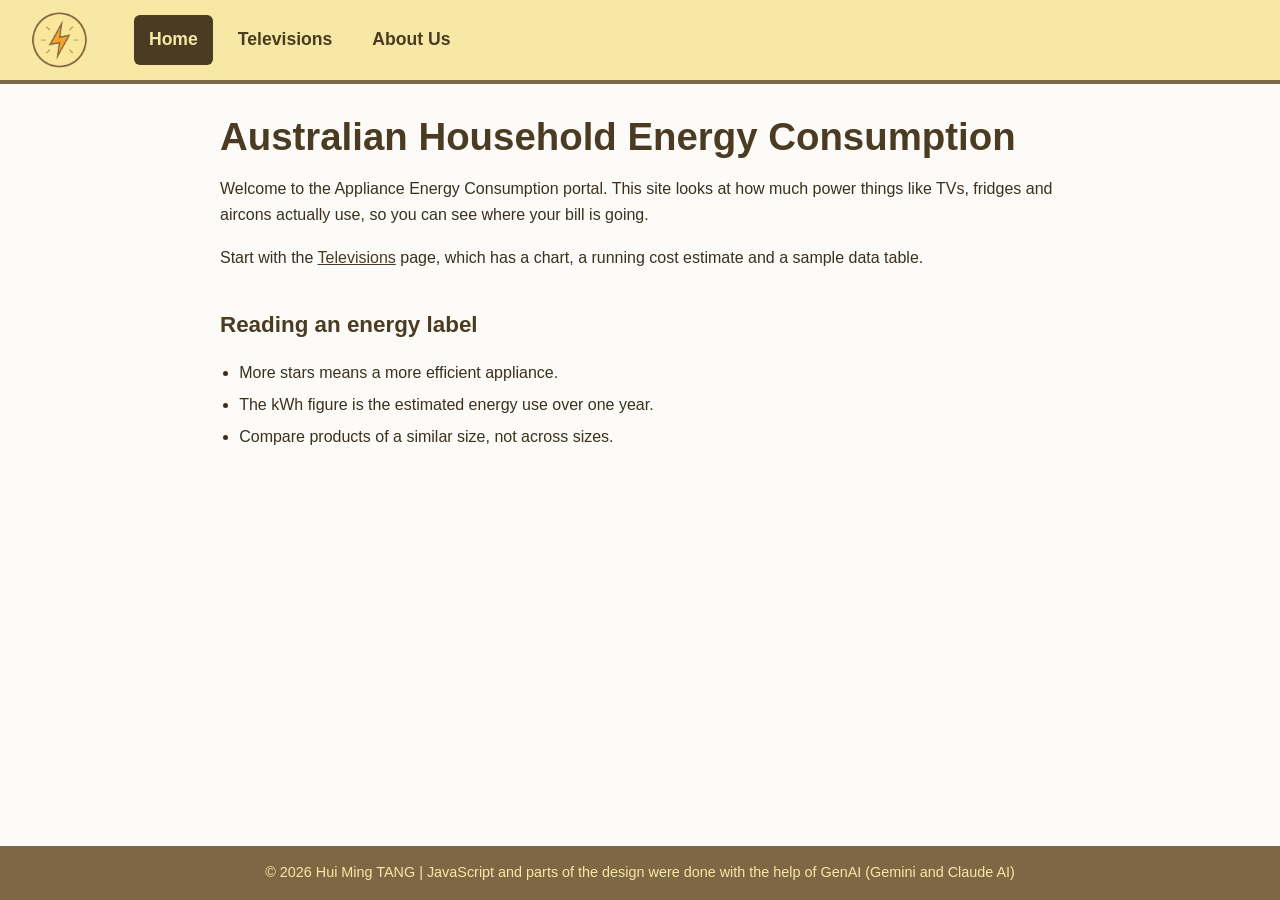
<file: index.html>
<!DOCTYPE html>
<html lang="en">
<head>
  <meta charset="UTF-8">
  <meta name="viewport" content="width=device-width, initial-scale=1.0">
  <title>Home | Appliance Energy Australia</title>
  <link rel="icon" type="image/png" href="images/PowerIcon.png">
  <link rel="stylesheet" href="css/style.css">
</head>
<body>

  <header class="site-header" id="site-header"></header>

  <main>
    <h1>Australian Household Energy Consumption</h1>
    <p>Welcome to the Appliance Energy Consumption portal. This site looks at how much power things like TVs, fridges and aircons actually use, so you can see where your bill is going.</p>
    <p>Start with the <a href="televisions.html" data-page="televisions">Televisions</a> page, which has a chart, a running cost estimate and a sample data table.</p>

    <h2>Reading an energy label</h2>
    <ul class="label-list">
      <li>More stars means a more efficient appliance.</li>
      <li>The kWh figure is the estimated energy use over one year.</li>
      <li>Compare products of a similar size, not across sizes.</li>
    </ul>

  </main>

  <footer class="site-footer" id="site-footer"></footer>

  <script src="js/script.js"></script>
</body>
</html>
</file>
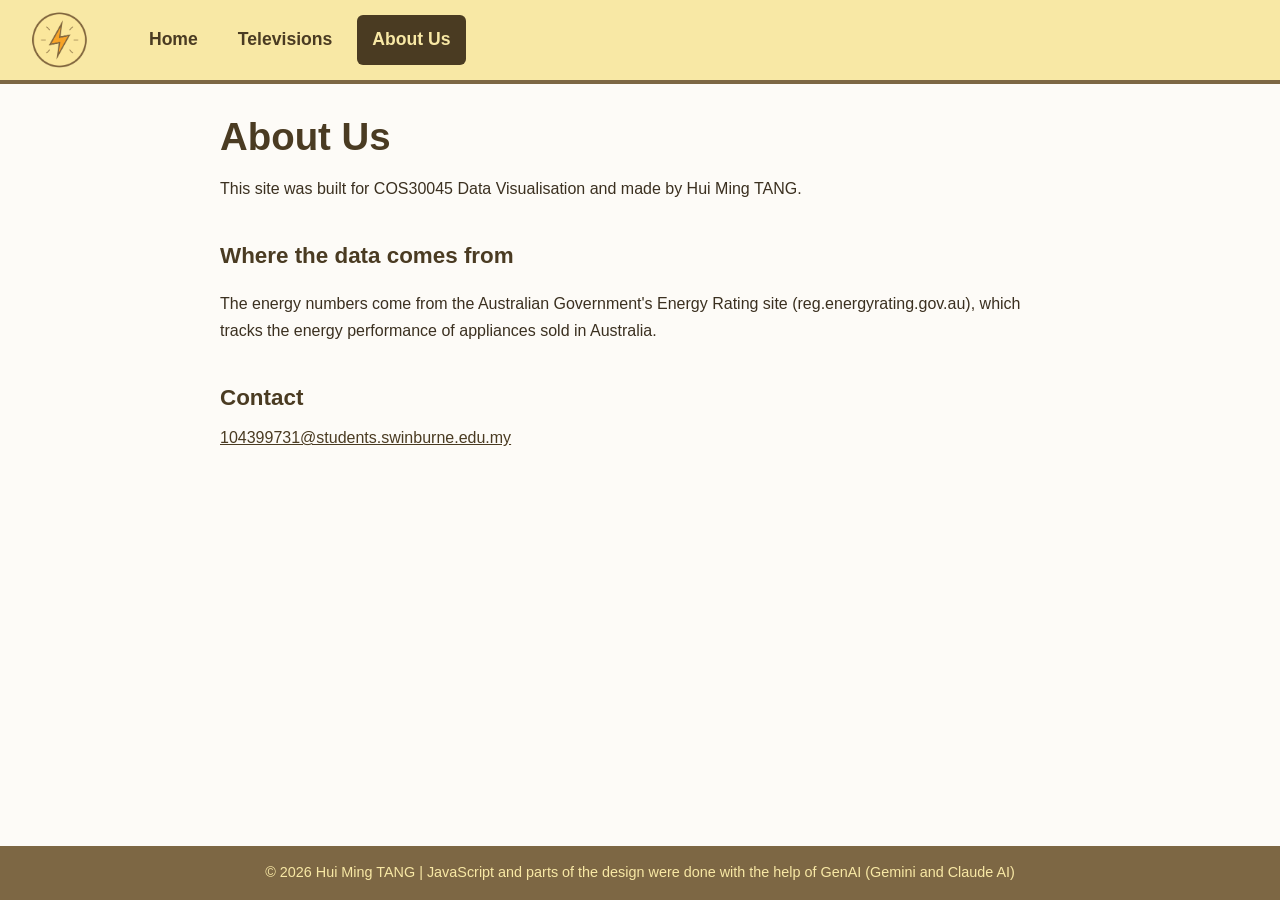
<file: about.html>
<!DOCTYPE html>
<html lang="en">
<head>
  <meta charset="UTF-8">
  <meta name="viewport" content="width=device-width, initial-scale=1.0">
  <title>About Us | Appliance Energy Australia</title>
  <link rel="icon" type="image/png" href="images/PowerIcon.png">
  <link rel="stylesheet" href="css/style.css">
</head>
<body>

  <header class="site-header" id="site-header"></header>

  <main>
    <h1>About Us</h1>
    <p>This site was built for COS30045 Data Visualisation and made by Hui Ming TANG.</p>

    <h2>Where the data comes from</h2>
    <p>The energy numbers come from the Australian Government's Energy Rating site (reg.energyrating.gov.au), which tracks the energy performance of appliances sold in Australia.</p>

    <h2>Contact</h2>
    <a href="mailto:104399731@students.swinburne.edu.my">104399731@students.swinburne.edu.my</a>

  </main>

  <footer class="site-footer" id="site-footer"></footer>

  <script src="js/script.js"></script>
</body>
</html>
</file>
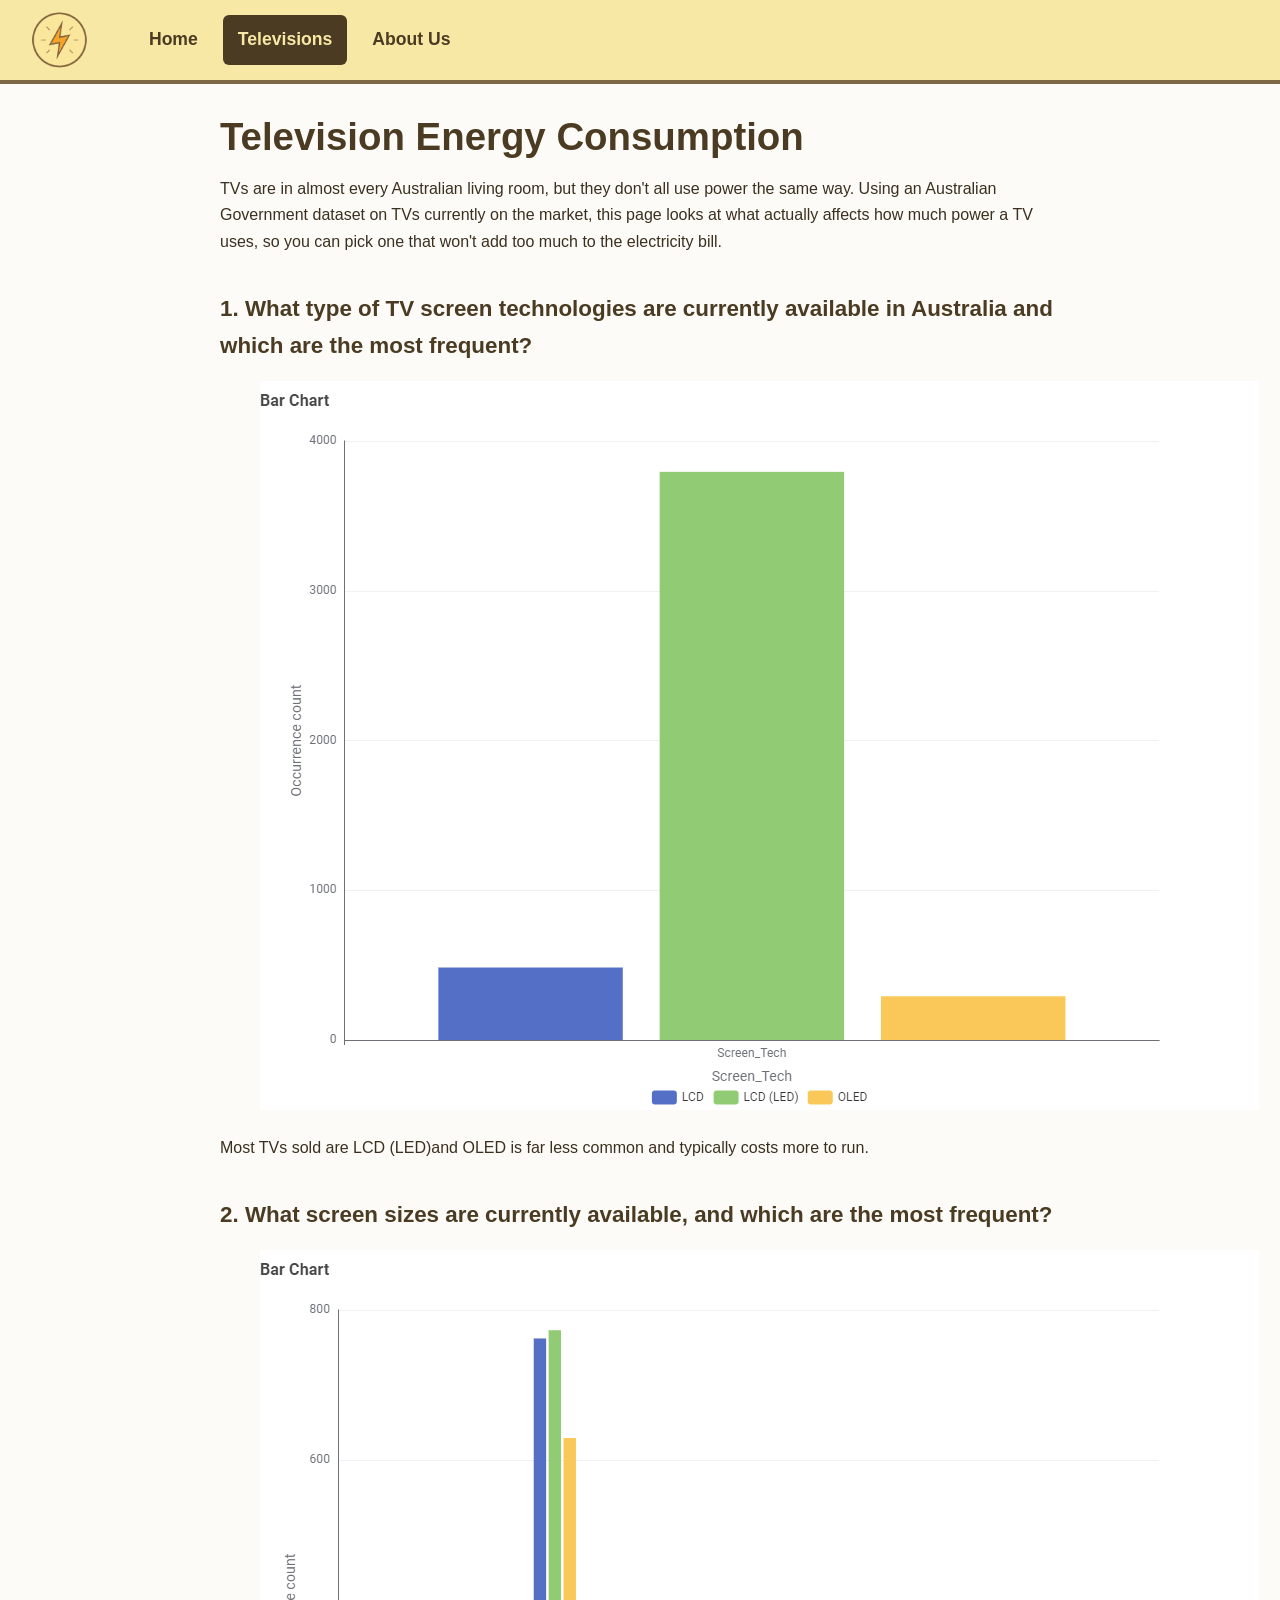
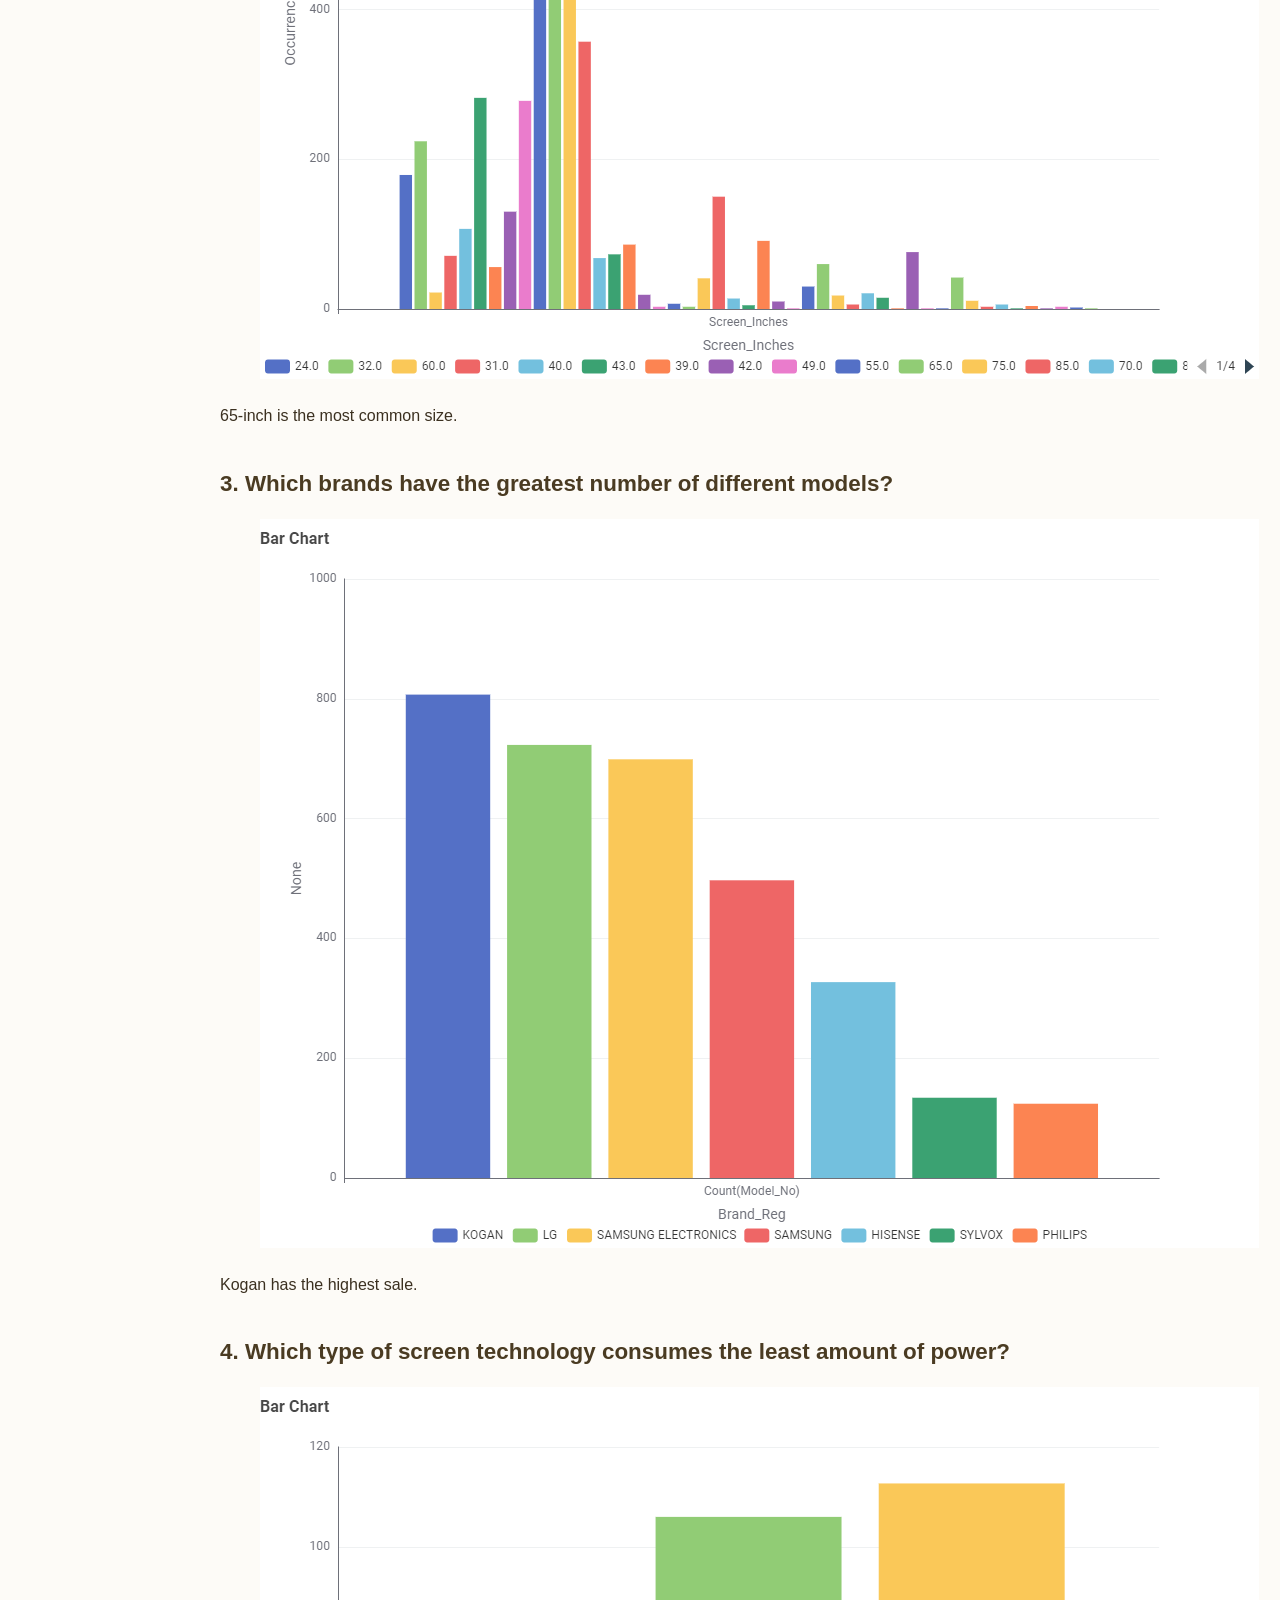
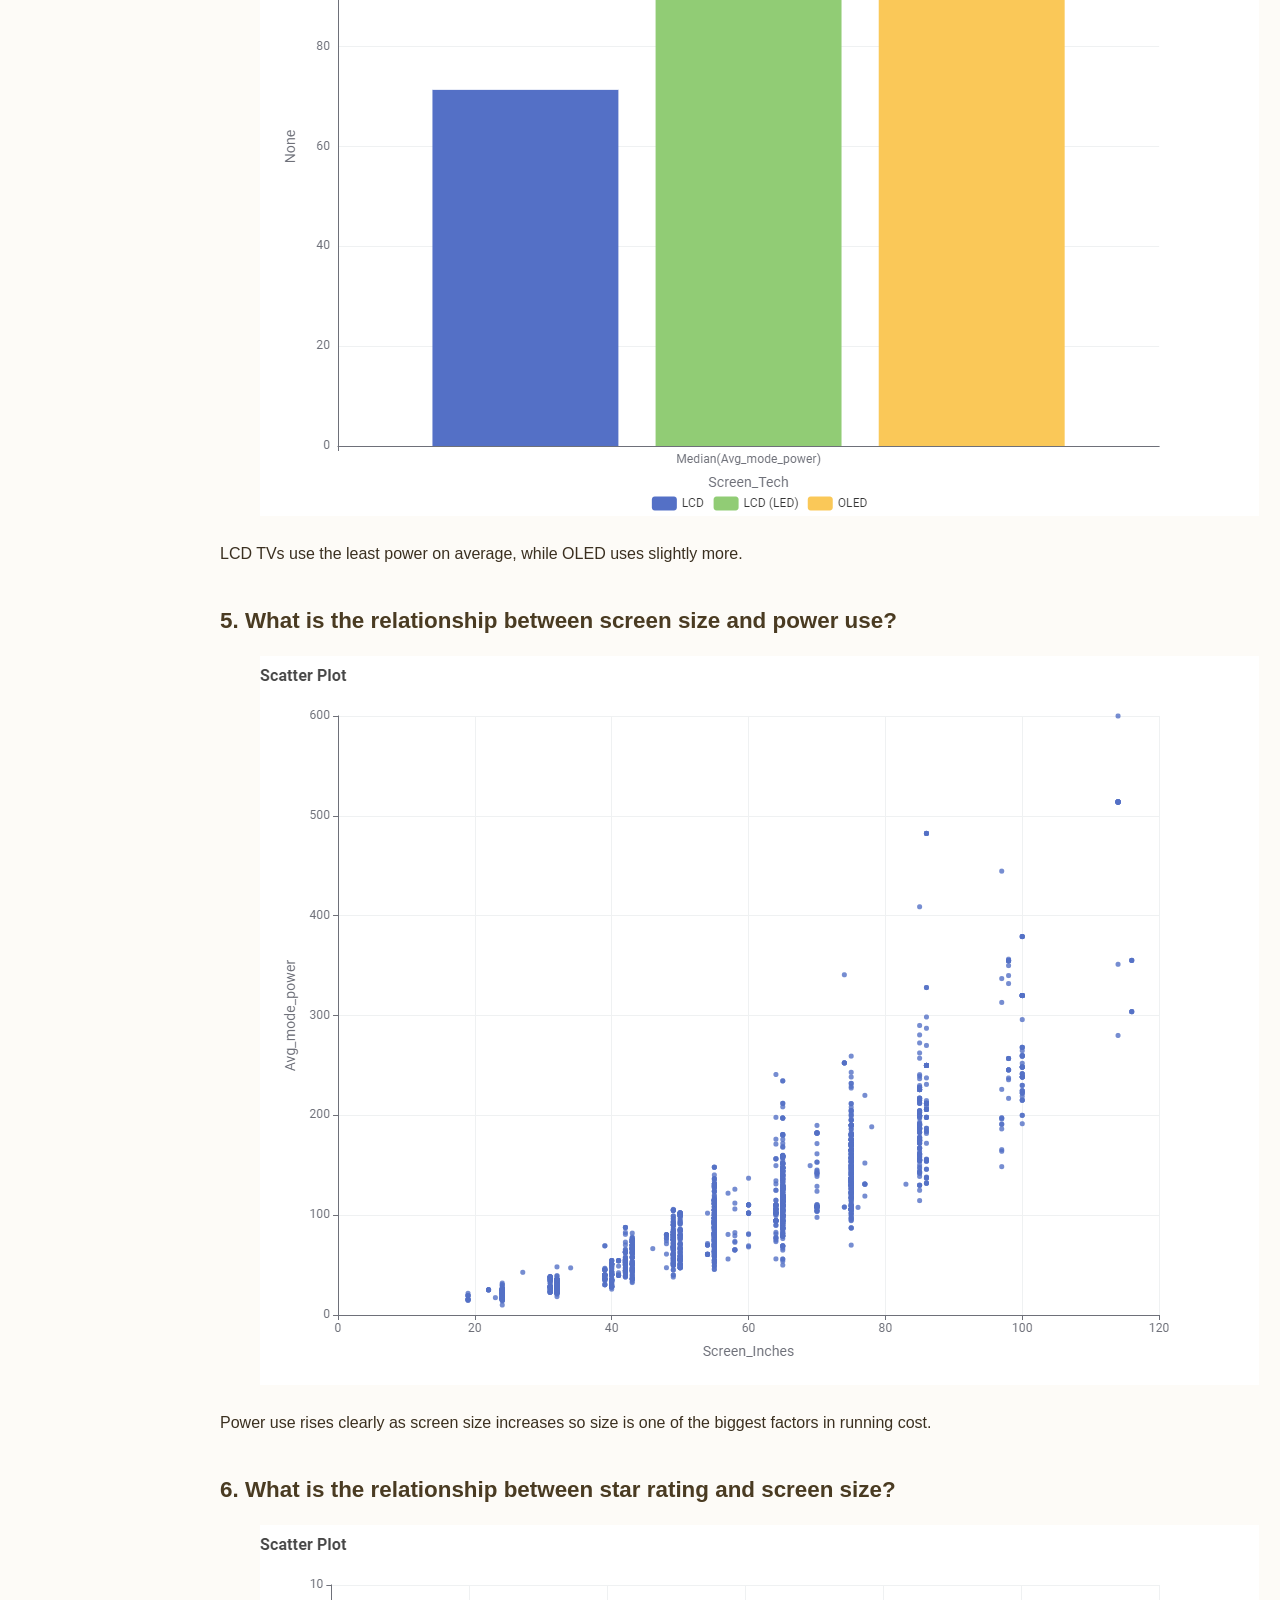
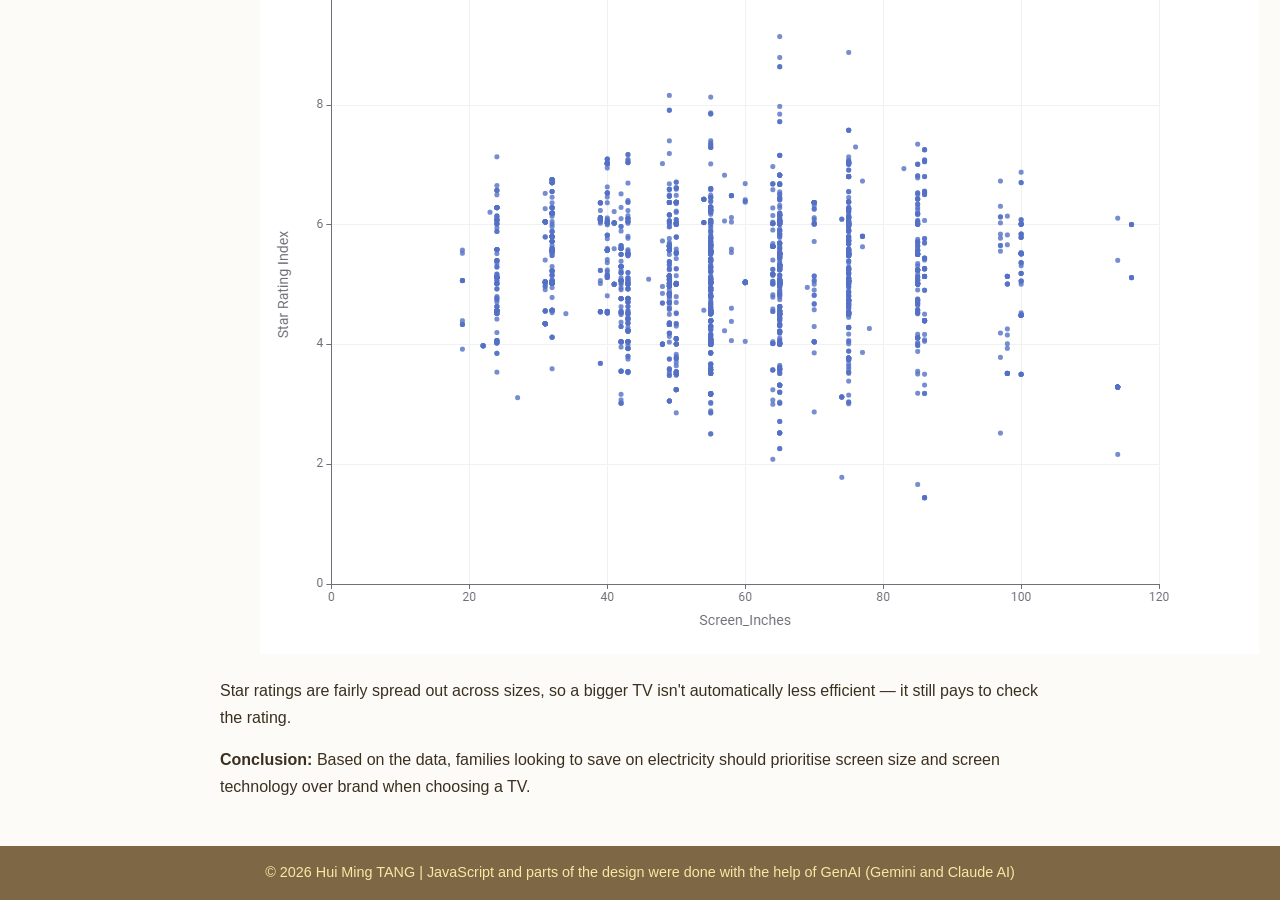
<file: televisions.html>
<!DOCTYPE html>
<html lang="en">
<head>
  <meta charset="UTF-8">
  <meta name="viewport" content="width=device-width, initial-scale=1.0">
  <title>Televisions | Appliance Energy Australia</title>
  <link rel="icon" type="image/png" href="images/PowerIcon.png">
  <link rel="stylesheet" href="css/style.css">
</head>
<body>

  <header class="site-header" id="site-header"></header>

  <main>
    <h1>Television Energy Consumption</h1>
    <p>TVs are in almost every Australian living room, but they don't all use power the same way. Using an Australian Government dataset on TVs currently on the market, this page looks at what actually affects how much power a TV uses, so you can pick one that won't add too much to the electricity bill.</p>

    <h2>1. What type of TV screen technologies are currently available in Australia and which are the most frequent?</h2>
    <figure>
      <img src="images/chart1.png" alt="Bar chart of TV count by screen technology: LCD, LCD (LED) and OLED">
    </figure>
    <p>Most TVs sold are LCD (LED)and OLED is far less common and typically costs more to run.</p>

    <h2>2. What screen sizes are currently available, and which are the most frequent?</h2>
    <figure>
      <img src="images/chart2.png" alt="Bar chart of TV count by screen size in inches">
    </figure>
    <p>65-inch is the most common size.</p>

    <h2>3. Which brands have the greatest number of different models?</h2>
    <figure>
      <img src="images/chart3.png" alt="Bar chart of number of models by brand">
    </figure>
    <p>Kogan has the highest sale.</p>

    <h2>4. Which type of screen technology consumes the least amount of power?</h2>
    <figure>
      <img src="images/chart4.png" alt="Bar chart of median power use by screen technology">
    </figure>
    <p>LCD TVs use the least power on average, while OLED uses slightly more.</p>

    <h2>5. What is the relationship between screen size and power use?</h2>
    <figure>
      <img src="images/chart5.png" alt="Scatter plot of screen size against power use">
    </figure>
    <p>Power use rises clearly as screen size increases so size is one of the biggest factors in running cost.</p>

    <h2>6. What is the relationship between star rating and screen size?</h2>
    <figure>
      <img src="images/chart6.png" alt="Scatter plot of screen size against star rating">
    </figure>
    <p>Star ratings are fairly spread out across sizes, so a bigger TV isn't automatically less efficient — it still pays to check the rating.</p>

    <div class="takeaway">
      <p><strong>Conclusion:</strong> Based on the data, families looking to save on electricity should prioritise screen size and screen technology over brand when choosing a TV.</p>
    </div>
    
  </main>

  <footer class="site-footer" id="site-footer"></footer>

  <script src="js/script.js"></script>
</body>
</html>
</file>
<file: css/style.css>
:root {
  --logo-yellow: #f8e8a5;
  --logo-orange: #eba746;
  --logo-brown: #7d6744;
  --brown-dark: #4a3b22;
  --bg-color: #fdfbf7;
  --text: #3b3020;
  --line: #e6dcb9;
}

* {
  box-sizing: border-box;
}

body {
  margin: 0;
  min-height: 100vh;
  display: flex;
  flex-direction: column;
  font-family: "Segoe UI", Tahoma, Geneva, Verdana, sans-serif;
  line-height: 1.65;
  background-color: var(--bg-color);
  color: var(--text);
}

.site-header {
  display: flex;
  flex-wrap: wrap;
  align-items: center;
  padding: 10px 30px;
  background-color: var(--logo-yellow);
  border-bottom: 4px solid var(--logo-brown);
}

.logo-container {
  display: block;
  transition: transform 0.2s ease;
}

.logo-container:hover {
  transform: scale(1.05);
}

#logo {
  display: block;
  height: 60px;
  width: auto;
}

nav ul {
  display: flex;
  flex-wrap: wrap;
  margin: 0 0 0 40px;
  padding: 0;
  list-style: none;
}

nav li {
  margin: 0 5px;
}

nav a {
  display: block;
  padding: 10px 15px;
  border-radius: 6px;
  font-size: 1.1rem;
  font-weight: bold;
  text-decoration: none;
  color: var(--brown-dark);
  transition: background-color 0.3s ease, color 0.3s ease;
}

nav a:hover {
  background-color: var(--logo-orange);
}

nav a[aria-current="page"] {
  background-color: var(--brown-dark);
  color: var(--logo-yellow);
}

:focus-visible {
  outline: 3px solid var(--logo-orange);
  outline-offset: 2px;
}

main {
  flex: 1;
  width: 100%;
  max-width: 900px;
  margin: 0 auto;
  padding: 30px;
  animation: fadeIn 0.4s ease-in-out;
}

h1 {
  margin: 0 0 1rem;
  font-size: clamp(1.8rem, 5vw, 2.4rem);
  line-height: 1.2;
  color: var(--brown-dark);
}

h2 {
  margin: 2.25rem 0 0.5rem;
  font-size: 1.4rem;
  color: var(--brown-dark);
}

a {
  color: var(--brown-dark);
}

.label-list {
  padding-left: 1.2rem;
}

.label-list li {
  margin-bottom: 0.35rem;
}

.note {
  font-size: 0.9rem;
  color: #6a5f4a;
}

.bars {
  margin: 1.25rem 0 0.5rem;
  padding: 0;
  list-style: none;
}

.bars li {
  display: grid;
  grid-template-columns: 5.5rem 1fr 5rem;
  align-items: center;
  gap: 0.75rem;
  margin-bottom: 0.6rem;
}

.bar-track {
  display: block;
  height: 1.75rem;
  background: #f0ead6;
  border-radius: 3px;
}

.bar {
  display: block;
  height: 100%;
  background: var(--logo-orange);
  border-right: 3px solid var(--logo-brown);
  border-radius: 3px 0 0 3px;
}

.bar-value {
  font-weight: bold;
  text-align: right;
}

.estimator {
  max-width: 26rem;
  padding: 1.25rem 1.5rem;
  background: #ffffff;
  border: 2px solid var(--logo-yellow);
  border-radius: 8px;
}

.estimator label {
  display: block;
  margin-top: 0.75rem;
}

.estimator label:first-child {
  margin-top: 0;
}

.estimator input {
  width: 9rem;
  padding: 0.35rem 0.5rem;
  font: inherit;
  border: 1px solid var(--logo-brown);
  border-radius: 4px;
}

.result {
  margin: 1.25rem 0 0;
  padding-top: 1rem;
  border-top: 1px solid var(--line);
}

.result span {
  font-size: 1.3rem;
  font-weight: bold;
  color: var(--brown-dark);
}

.table-wrap {
  overflow-x: auto;
}

table {
  width: 100%;
  min-width: 34rem;
  border-collapse: collapse;
  background: #ffffff;
}

th,
td {
  padding: 0.6rem 0.9rem;
  text-align: left;
  border: 1px solid var(--line);
}

th {
  background: var(--logo-yellow);
  color: var(--brown-dark);
}

tbody tr:hover {
  background: #fdf6d8;
}

.site-footer {
  margin-top: auto;
  padding: 15px;
  text-align: center;
  font-size: 0.9rem;
  background-color: var(--logo-brown);
  color: var(--logo-yellow);
}

.site-footer p {
  margin: 0;
}

@keyframes fadeIn {
  from {
    opacity: 0;
    transform: translateY(10px);
  }
  to {
    opacity: 1;
    transform: translateY(0);
  }
}

@media (max-width: 40rem) {
  .site-header {
    padding: 10px 15px;
  }

  nav ul {
    margin-left: 10px;
  }

  main {
    padding: 20px 15px;
  }

  .bars li {
    grid-template-columns: 4.5rem 1fr 4.2rem;
  }
}

@media (prefers-reduced-motion: reduce) {
  main {
    animation: none;
  }

  * {
    transition: none !important;
  }
}
</file>
